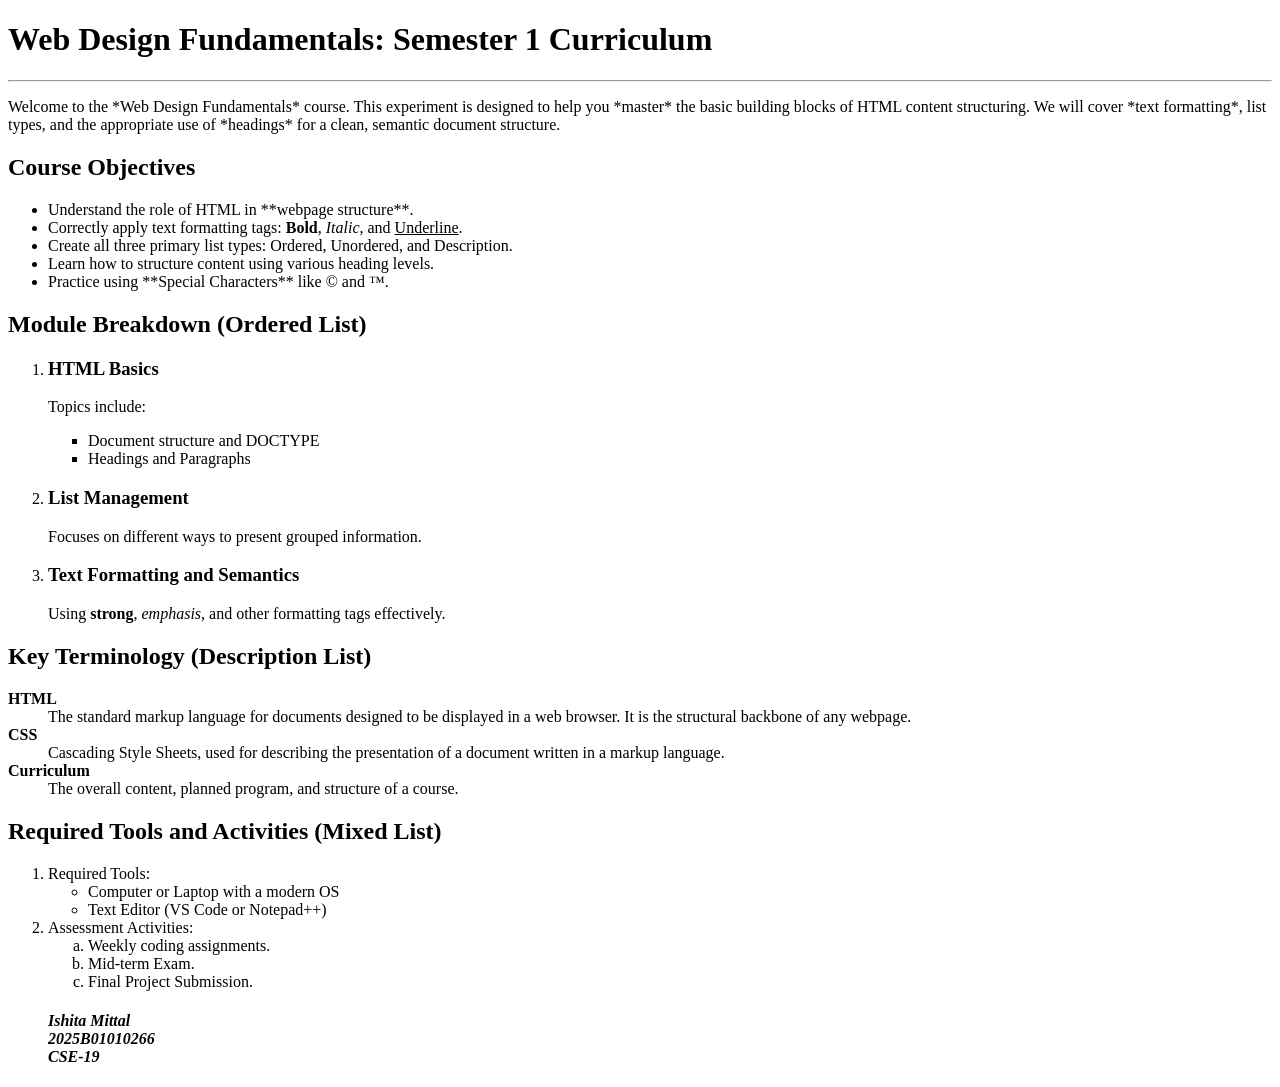
<file: Experiment-1.html>
<!DOCTYPE html>
<html lang="en">
<head>
    <meta charset="UTF-8">
    <title>Experiment 1: Course Curriculum Page</title>
</head>
<body>

    <h1>Web Design Fundamentals: Semester 1 Curriculum</h1>
    <hr>

    <p>
        Welcome to the *Web Design Fundamentals* course. This experiment is designed to help you *master* the basic building blocks of HTML content structuring. We will cover *text formatting*, list types, and the appropriate use of *headings* for a clean, semantic document structure.
    </p>

    <h2>Course Objectives</h2>
    <ul>
        <li>Understand the role of HTML in **webpage structure**.</li>
        <li>Correctly apply text formatting tags: <b>Bold</b>, <i>Italic</i>, and <u>Underline</u>.</li>
        <li>Create all three primary list types: Ordered, Unordered, and Description.</li>
        <li>Learn how to structure content using various heading levels.</li>
        <li>Practice using **Special Characters** like &copy; and &trade;.</li>
    </ul>

    <h2>Module Breakdown (Ordered List)</h2>
    <ol>
        <li>
            <h3>HTML Basics</h3>
            <p>Topics include:
                <ul type="square">
                    <li>Document structure and DOCTYPE</li>
                    <li>Headings and Paragraphs</li>
                </ul>
            </p>
        </li>
        <li>
            <h3> List Management</h3>
            <p>Focuses on different ways to present grouped information.</p>
        </li>
        <li>
            <h3>Text Formatting and Semantics</h3>
            <p>Using <b>strong</b>, <i>emphasis</i>, and other formatting tags effectively.</p>
        </li>
    </ol>

    <h2>Key Terminology (Description List)</h2>
    <dl>
        <dt><b>HTML</b></dt>
        <dd>The standard markup language for documents designed to be displayed in a web browser. It is the structural backbone of any webpage.</dd>

        <dt><b>CSS</b></dt>
        <dd>Cascading Style Sheets, used for describing the presentation of a document written in a markup language.</dd>

        <dt><b>Curriculum</b></dt>
        <dd>The overall content, planned program, and structure of a course.</dd>
    </dl>

    <h2>Required Tools and Activities (Mixed List)</h2>
    <ol> <li>
            Required Tools:
            <ul>
                <li>Computer or Laptop with a modern OS</li>
                <li>Text Editor (VS Code or Notepad++)</li>
            </ul>
        </li>
        <li>
            Assessment Activities:
            <ol type="a">
                <li>Weekly coding assignments.</li>
                <li>Mid-term Exam.</li>
                <li>Final Project Submission.</li>
            </ol>
        </li>
    </ol>

    <h4><ol>
         <i>Ishita Mittal</i>
         <br><i>2025B01010266</i><br>
          <i>CSE-19</i>
    </ol>
      </h4>
    
</body>
</html>
</file>
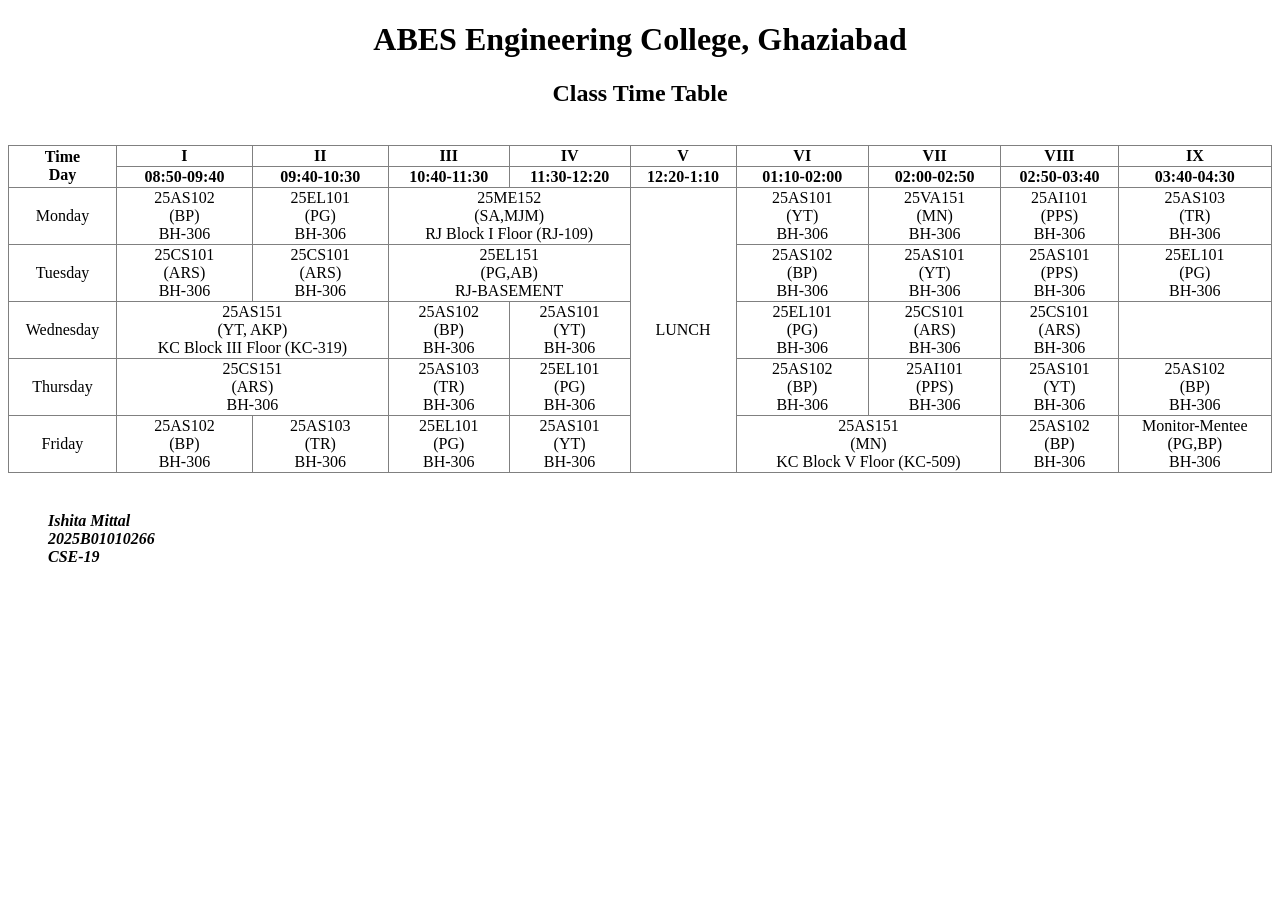
<file: Experiment-3.html>
<!DOCTYPE html>
<html lang="en">
<head>
    <meta charset="UTF-8">
    <meta name="viewport" content="width=device-width, initial-scale=1.0">
    <title>ABES Engineering College Timetable</title>
</head>
<body>

    <header style="text-align:center;">
        <h1>ABES Engineering College, Ghaziabad</h1>
        <h2>Class Time Table</h2>
    </header>

    </table>

    <br>

    <table border="1" style="width:100%; border-collapse: collapse; text-align:center;">
        
        <thead>
            <tr>
                <th rowspan="2">Time<br>Day</th>
                <th>I</th>
                <th>II</th>
                <th>III</th>
                <th>IV</th>
                <th>V</th>
                <th>VI</th>
                <th>VII</th>
                <th>VIII</th>
                <th>IX</th>
            </tr>
            <tr>
                <th>08:50-09:40</th>
                <th>09:40-10:30</th>
                <th>10:40-11:30</th>
                <th>11:30-12:20</th>
                <th>12:20-1:10</th>
                <th>01:10-02:00</th>
                <th>02:00-02:50</th>
                <th>02:50-03:40</th>
                <th>03:40-04:30</th>
            </tr>
        </thead>
        
        <tbody>
            
            <tr>
                <td>Monday</td>
                <td>25AS102<br>(BP)<br>BH-306</td>
                <td>25EL101<br>(PG)<br>BH-306</td>
                <td colspan="2">25ME152<br>(SA,MJM)<br>RJ Block I Floor (RJ-109)</td>
                <td rowspan="5">LUNCH</td>
                <td>25AS101<br>(YT)<br>BH-306</td>
                <td>25VA151<br>(MN)<br>BH-306</td>
                <td>25AI101<br>(PPS)<br>BH-306</td>
                <td>25AS103<br>(TR)<br>BH-306</td>
                
            </tr>

            <tr>
                <td>Tuesday</td>
                <td>25CS101<br>(ARS)<br>BH-306</td>
                <td>25CS101<br>(ARS)<br>BH-306</td>
                <td colspan="2">25EL151<br>(PG,AB)<br>RJ-BASEMENT</td>
                <td>25AS102<br>(BP)<br>BH-306</td>
                <td>25AS101<br>(YT)<br>BH-306</td>
                <td>25AS101<br>(PPS)<br>BH-306</td>
                <td>25EL101<br>(PG)<br>BH-306</td>
            </tr>

            <tr>
                <td>Wednesday</td>
                <td colspan="2">25AS151<br>(YT, AKP)<br>KC Block III Floor (KC-319)</td>
                <td>25AS102<br>(BP)<br>BH-306</td>
                <td>25AS101<br>(YT)<br>BH-306</td>
                <td>25EL101<br>(PG)<br>BH-306</td>
                <td>25CS101<br>(ARS)<br>BH-306</td>
                <td>25CS101<br>(ARS)<br>BH-306</td>
            </tr>

            <tr>
                <td>Thursday</td>
                 <td colspan="2">25CS151<br>(ARS)<br>BH-306</td>
                <td>25AS103<br>(TR)<br>BH-306</td>
                <td>25EL101<br>(PG)<br>BH-306</td>
                <td>25AS102<br>(BP)<br>BH-306</td>
                <td>25AI101<br>(PPS)<br>BH-306</td>
                <td>25AS101<br>(YT)<br>BH-306</td>
                <td>25AS102<br>(BP)<br>BH-306</td>
            </tr>

            <tr>
                <td>Friday</td>
                <td>25AS102<br>(BP)<br>BH-306</td>
                <td>25AS103<br>(TR)<br>BH-306</td>
                <td>25EL101<br>(PG)<br>BH-306</td>
                <td>25AS101<br>(YT)<br>BH-306</td>
                <td colspan="2">25AS151<br>(MN)<br>KC Block V Floor (KC-509)</td>
                <td>25AS102<br>(BP)<br>BH-306</td>
                <td>Monitor-Mentee<br>(PG,BP)<br>BH-306</td>
            </tr>

        </tbody>
    </table>

    <br>
    <h4><ol>
         <i>Ishita Mittal</i>
         <br><i>2025B01010266</i><br>
          <i>CSE-19</i>
    </ol>
      </h4>

</body>
</html>
</file>
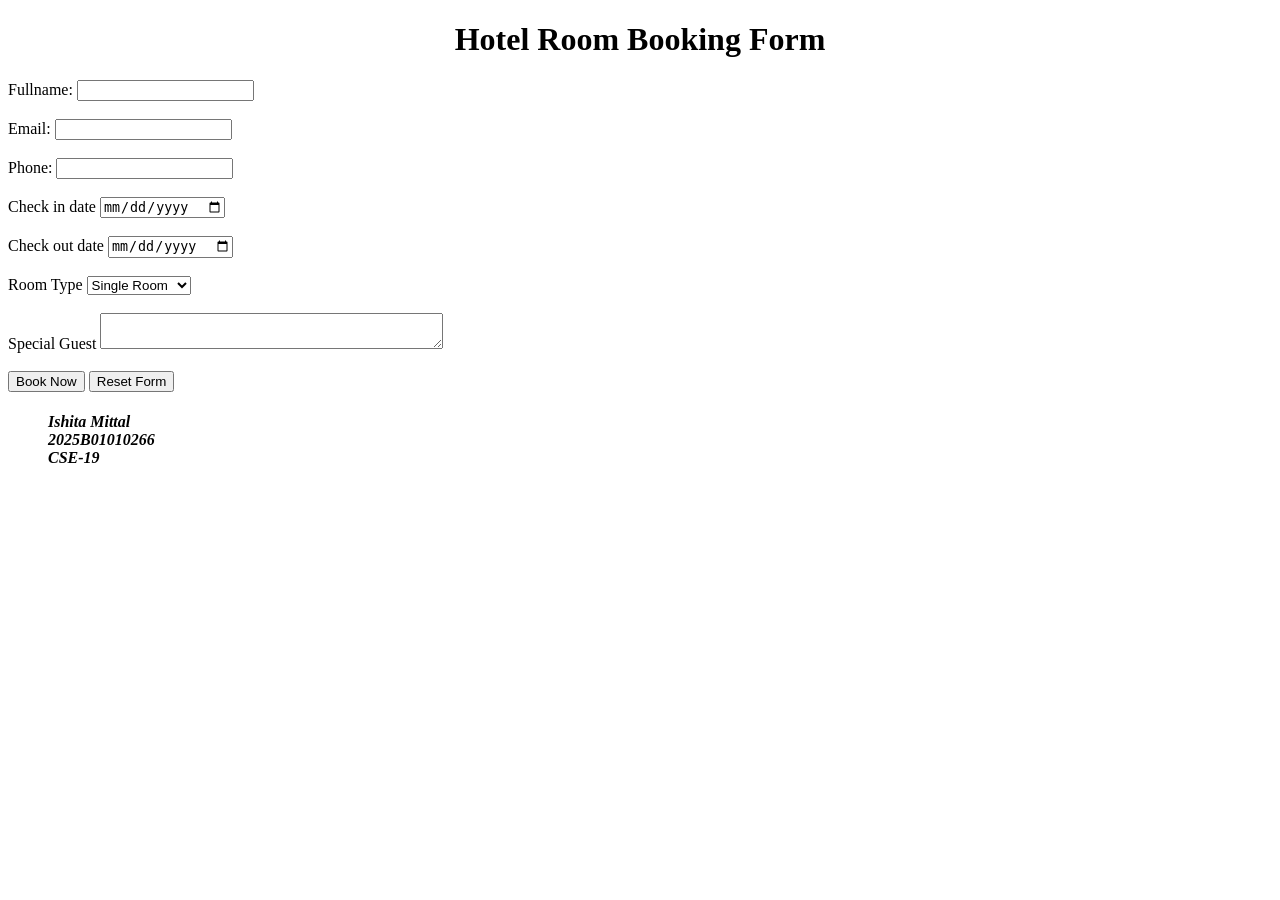
<file: Experiment-4.html>
<!DOCTYPE html>
<html lang="en">
<head>
    <meta charset="UTF-8">
    <meta name="viewport" content="width=device-width, initial-scale=1.0">
    <title>Document</title>
</head>
<body>
    <h1 align="center">Hotel Room Booking Form</h1>
    <form action="#" method="Post"aling="center">
    <lable for="fullname">Fullname:</lable>
    <input type="text" id="fullname" name="fullname" required>
    <br><br>
    
    <!--Email-->
    <lable for="email">Email:</lable>
    <input type="email" id="email" name="Email" required>
    <br><br>
    <!--Phone-->
    <lable for="Phone"> Phone:</lable>
    <input type="tel" id="phone" name="Phone" required>
    <br><br>
    <!--Check in -->
    <lable for="check in">Check in date</lable>
    <input type="date" id="check in " name="check in" required>
    <br><br>
    <!--Check out-->
    <lable for="check out"> Check out date</lable>
    <input type="date" id="check out" name="check out" required>
    <br><br>
    <!--Room-->
    <lable for="room">Room Type</lable>
    <select id="room" name="Room">
    <option value="single">Single Room</option>
    <option value="Double">Double Room</option>
    <option value="deluxe">Deluxe Room</option>
    <option value="Suit">Suit Room</option>
    </select>
    <br><br>
    <!--Guest-->
    <lable for="request">Special Guest</lable>
    <textarea id="request" name="request" row="4" cols="40"></textarea>
    <br><br>
    <input type="submit" value="Book Now">
    <input type="submit" value="Reset Form">
</form>
 <h4><ol>
         <i>Ishita Mittal</i>
         <br><i>2025B01010266</i><br>
          <i>CSE-19</i>
    </ol>
      </h4>

    

</body>
</html>
</file>
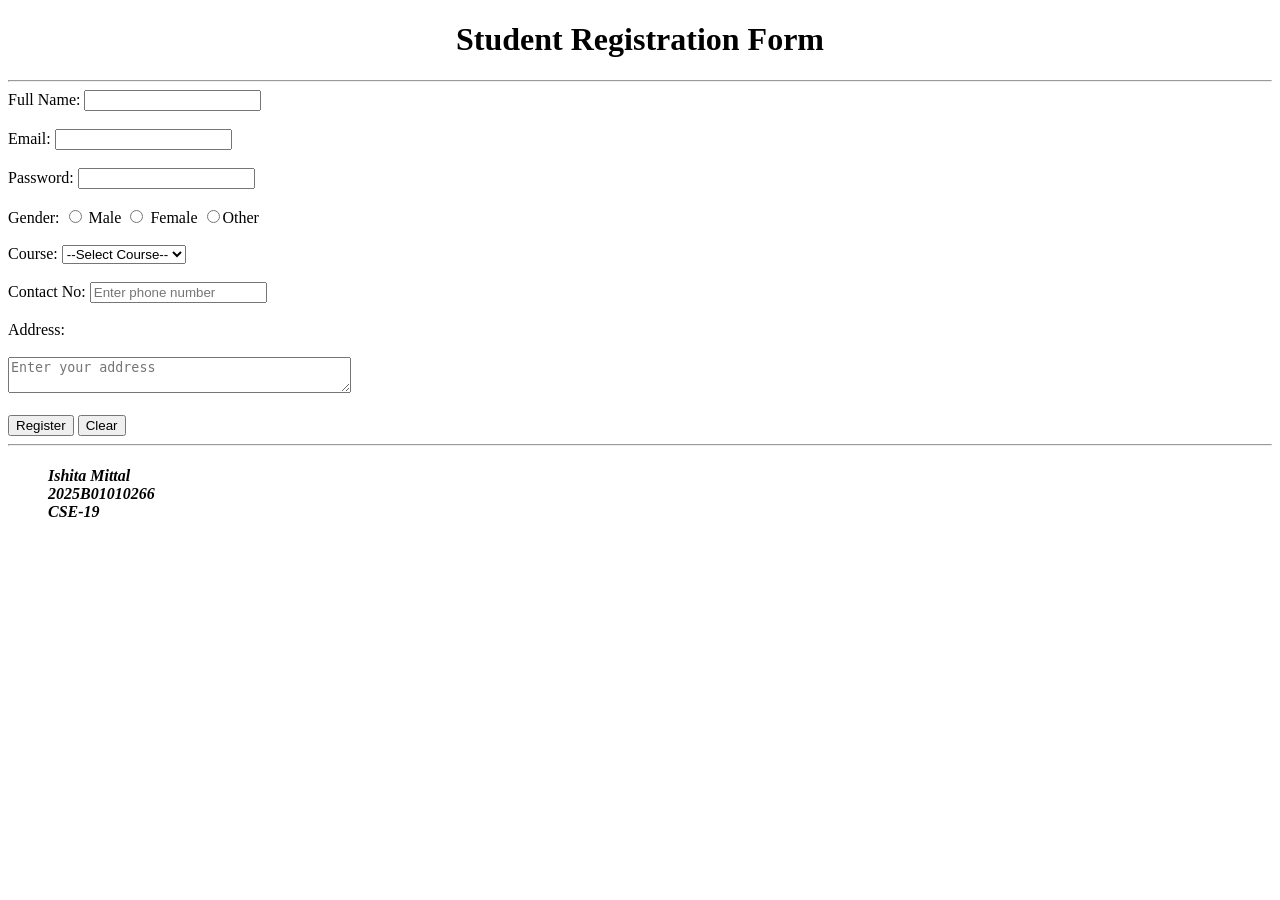
<file: Experiment-5.html>
<!DOCTYPE html>
<html lang="en">
<head>
    <meta charset="UTF-8">
    <meta name="viewport" content="width=device-width, initial-scale=1.0">
    <title>Document</title>
</head>
<body>
    <h1 align="Center">Student Registration Form</h1>
    <section>
        <hr>
        <!-- Registration Form --> <form method="post" action="submit.html">
    </section>
    <!--Name-->
    <lable for="fullname">Full Name:</lable>
    <input type="text" id="fullname" name="fullname" required>
    <br></br>
    <!--Emmail-->
    <lable for="email">Email:</lable>
    <input type="email" id="email" name="email" required>
    <br></br>
    <!--Password-->
    <lable for="password">Password:</lable>
    <input type="password" id="password" name="password" required>
    <br></br>
    <!--Gender-->
    <lable>Gender:</lable>
    <input type="radio" name="gender" value="male" required> Male
    <input type="radio" name="gender" value="female"> Female
    <input type="radio" name="gender" value="other">Other
    <br></br>
    <!--Course selection-->
    <lable>Course:</lable>
    <select name="course" required>
        <option value="">--Select Course--</option>
        <option value="btech">B.Tech</option>
        <option value="bca">BCA</option>
        <option value="mba">MBA</option>
        <option value="mca">MCA</option>
    </select>
    <br></br>
    <!--Contact no.-->
    <lable for="Contact no.">Contact No:</lable>
    <input type="tel" name="contact" placeholder="Enter phone number" required>
    <br></br>
    <!--Address-->
    <lable>Address:</lable>
    <br></br>
    <textarea name="address" row="4" cols="40" placeholder="Enter your address" required></textarea>
    <br></br>
    <!--Submit and reset-->
    <input type="Submit" value="Register">
    <input type="reset"  value="Clear">
</form>
<section>
    <hr>
</section>
<h4><ol>
         <i>Ishita Mittal</i>
         <br><i>2025B01010266</i><br>
          <i>CSE-19</i>
    </ol>
      </h4>

 
</body>
</html>
</file>
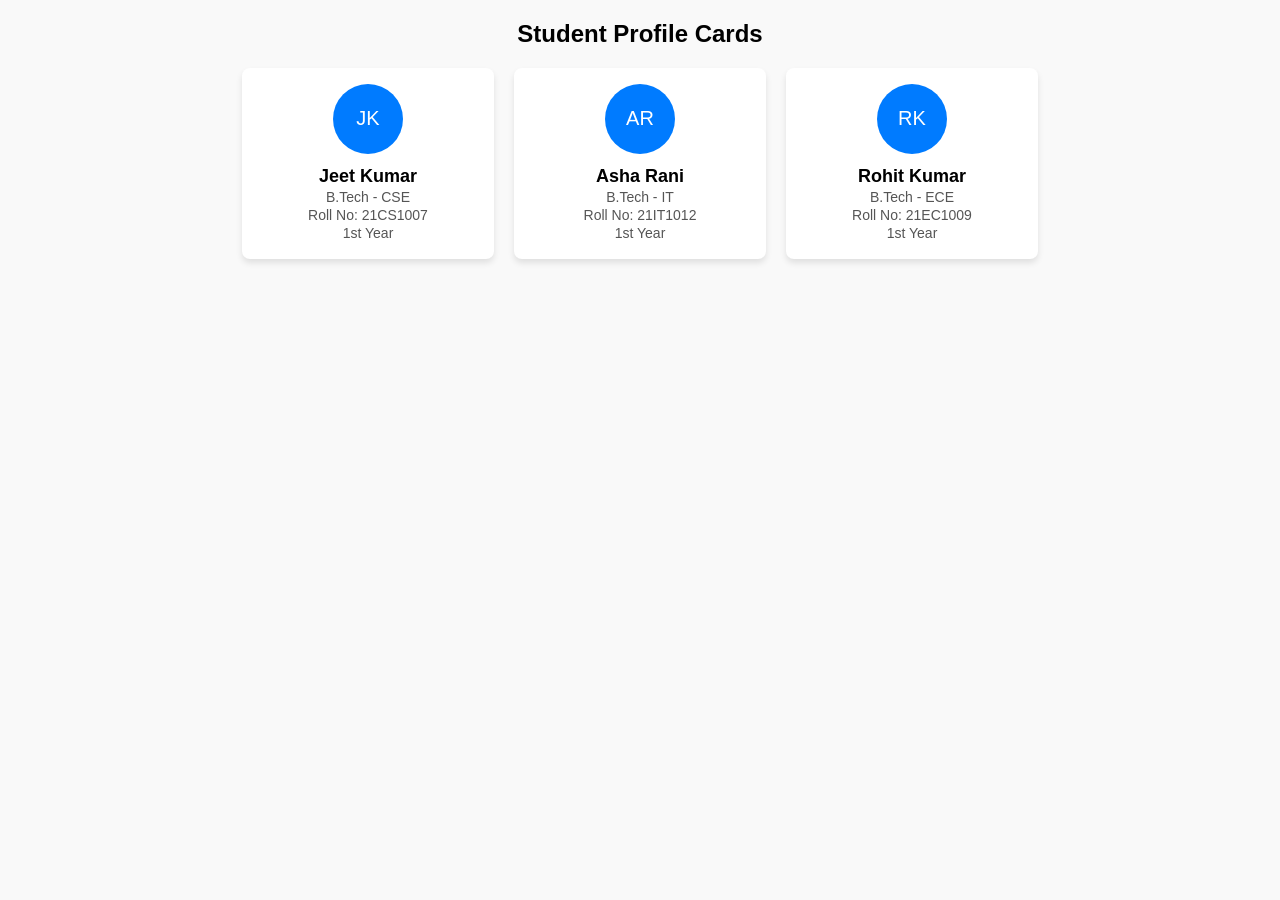
<file: Experiment-8.html>
<!DOCTYPE html>
<html lang="en">
<head>
<meta charset="UTF-8">
<meta name="viewport" content="width=device-width, initial-scale=1.0">
<title>Experiment - Flexbox Student Profile Card</title>
<style>
body{
font-family: Arial, sans-serif;
margin: 20px;
background: #f9f9f9;
}
h2{text-align: center;}
.container{
display: flex; /* Flexbox container */
flex-direction: row; /* Arrange in a row */
justify-content: center; /* Center horizontally */
align-items: center; /* Align vertically */
gap: 20px; /* Space between cards */
flex-wrap: wrap; /* Wrap to next line if needed */
}
.card{
background: #fff;
border-radius: 8px;
box-shadow: 0 4px 6px rgba(0,0,0,0.1);
width: 220px;
text-align: center;
padding: 16px;
}
.avatar{
width: 70px; height: 70px;
background: #007bff; color: #fff;
border-radius: 50%;
display: flex; justify-content: center; align-items: center;
font-size: 20px; margin: 0 auto 12px;
}
.name{ font-weight: bold; font-size: 18px; }
.detail{ font-size: 14px; color: #555; margin: 2px 0; }
</style>
</head>
<body>
<h2>Student Profile Cards</h2>
<div class="container">
<div class="card">
<div class="avatar">JK</div>
<div class="name">Jeet Kumar</div>
<div class="detail">B.Tech - CSE</div>
<div class="detail">Roll No: 21CS1007</div>
<div class="detail">1st Year</div>
</div>
<div class="card">
<div class="avatar">AR</div>
<div class="name">Asha Rani</div>
<div class="detail">B.Tech - IT</div>
<div class="detail">Roll No: 21IT1012</div>
<div class="detail">1st Year</div>
</div>
<div class="card">
<div class="avatar">RK</div>
<div class="name">Rohit Kumar</div>
<div class="detail">B.Tech - ECE</div>
<div class="detail">Roll No: 21EC1009</div>
<div class="detail">1st Year</div>
</div>
</div>
</body>
</html>
</file>
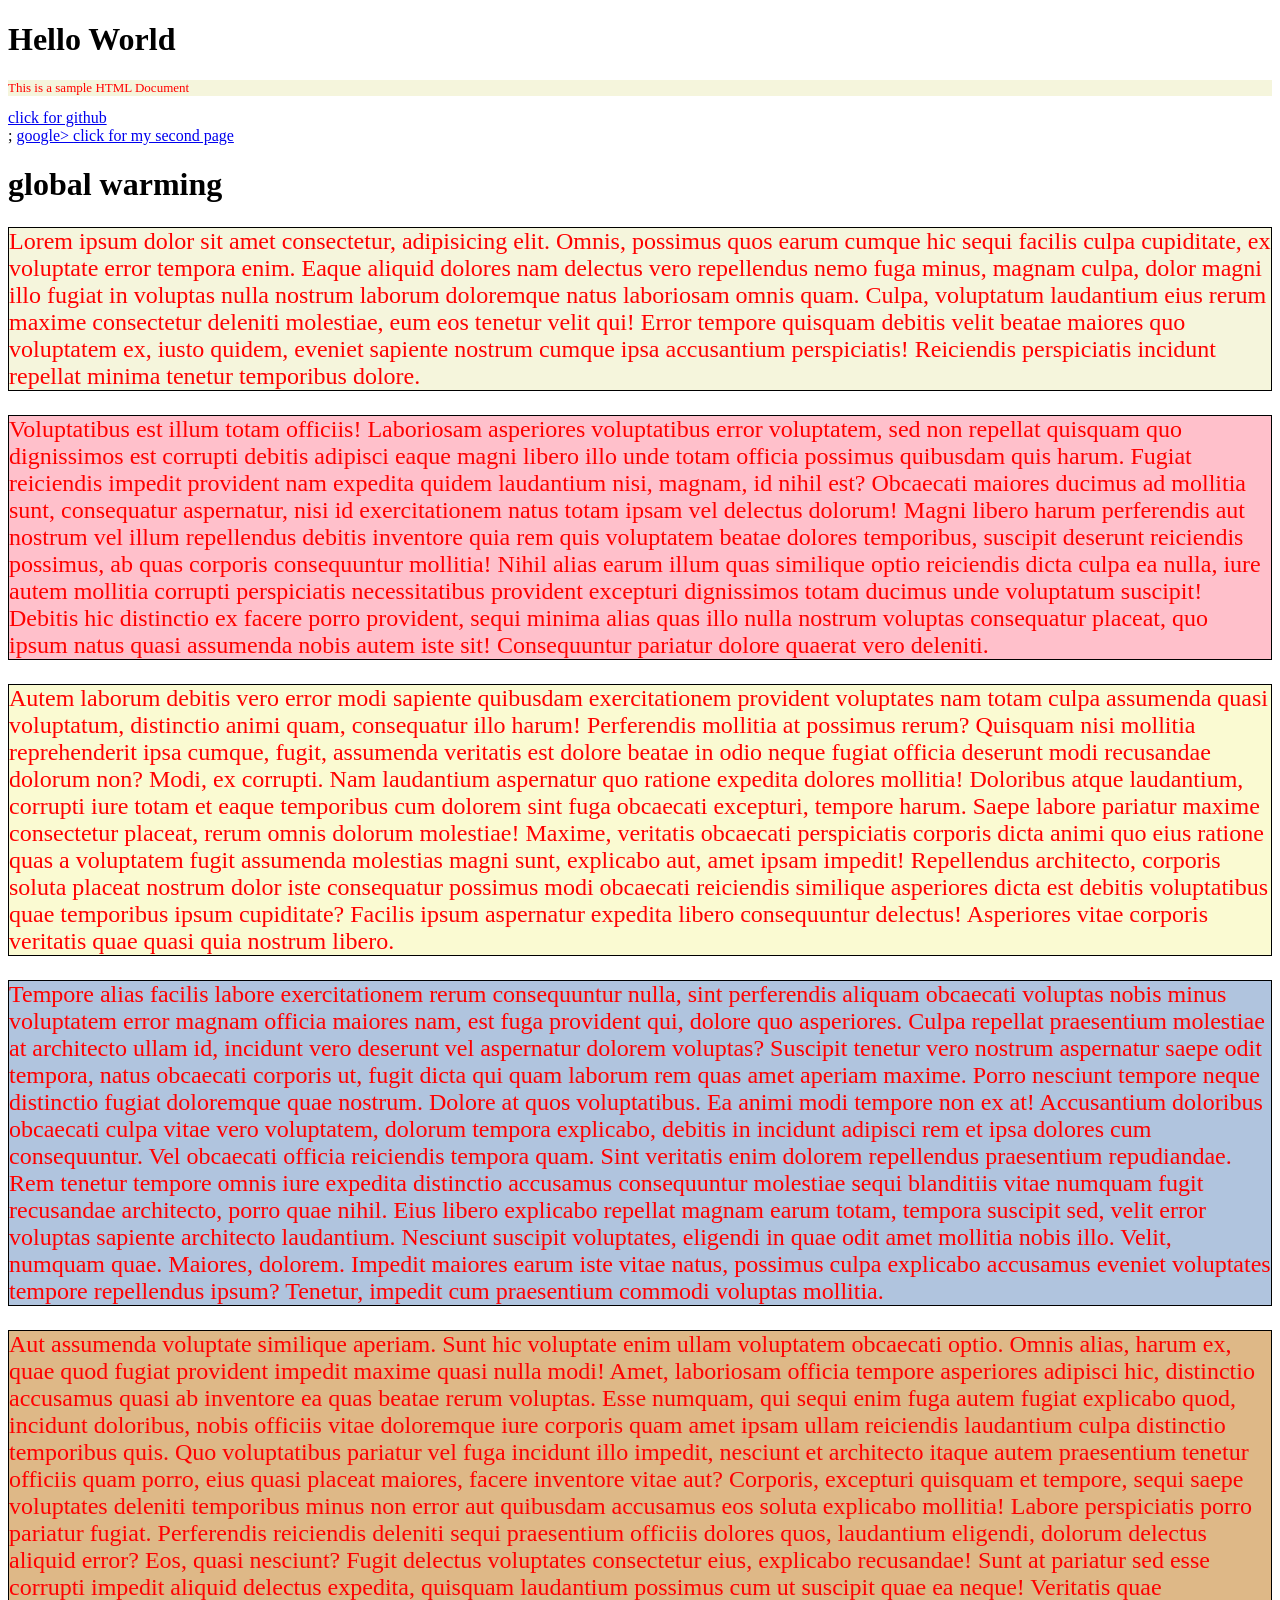
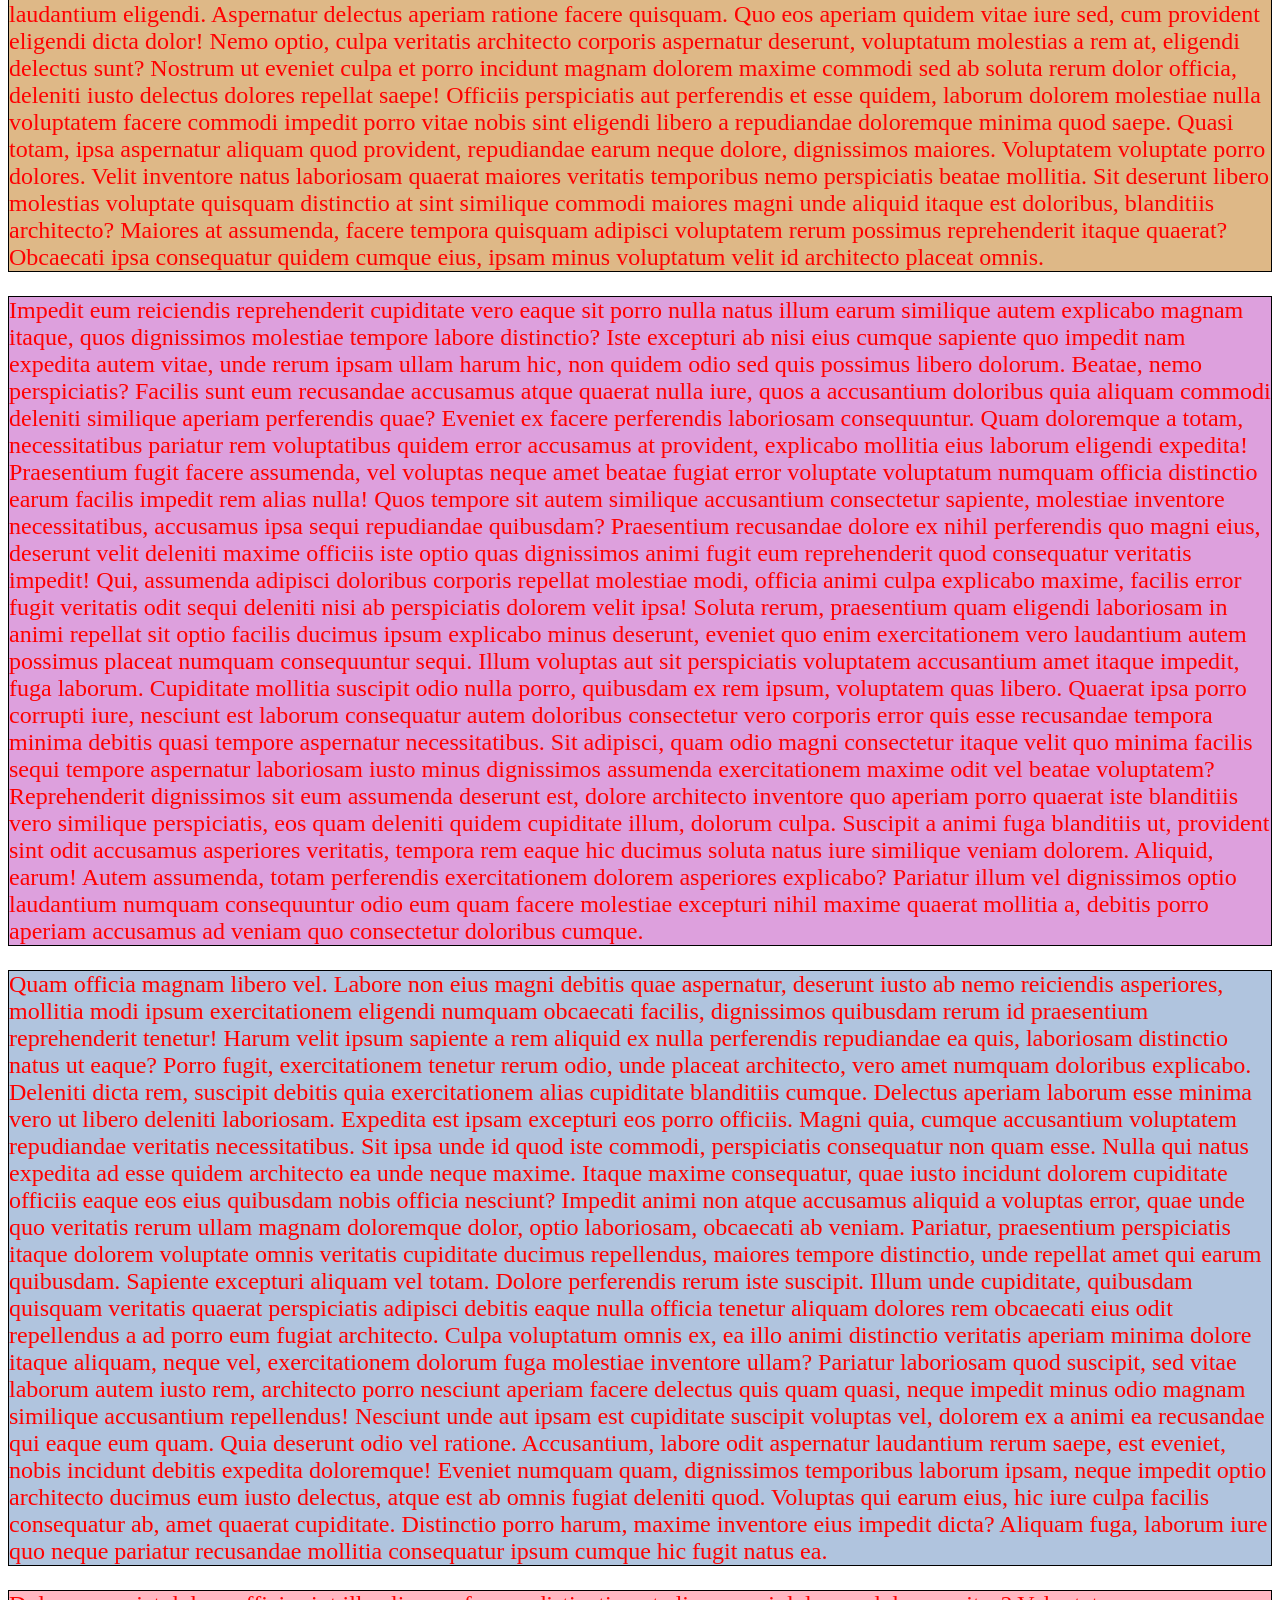
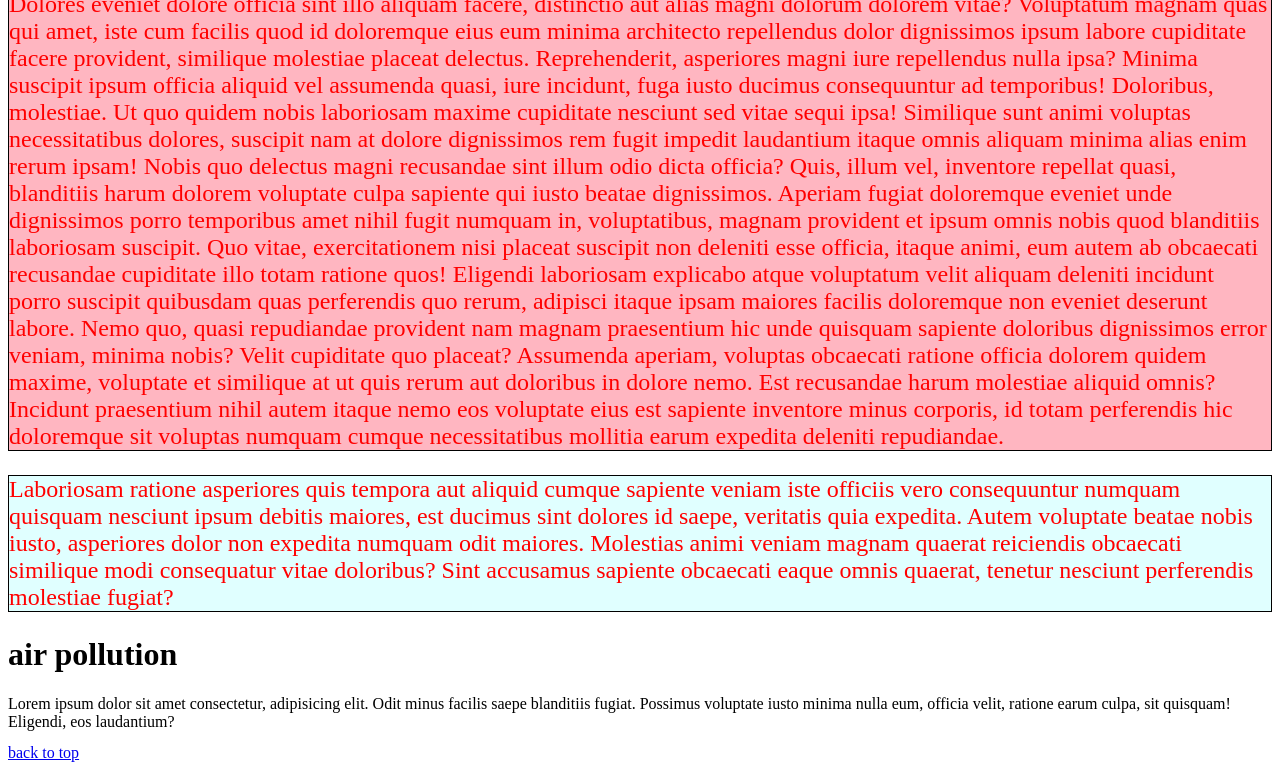
<file: html+css.html>
<!DOCTYPE html>
<html lang="en">

<head>
    <meta charset="UTF-8">
    <meta name="viewport" content="width=device-width, initial-scale=1.0">
    <title>Document</title>
    <style>
        p {
            border: 1px black;
            color: rgb(148, 0, 0);
            background-color: beige;
            font-size: small;
            font-family: 'Times New Roman', Times, serif;
        }
    </style>
    <link rel="stylesheet" href="style.css">
</head>

<body>
    <!-- block elements -->
    <h1>Hello World</h1>
    <p style="color:red;">This is a sample HTML Document</p>
    <!-- incline link -->
    <!-- <external link -->
    <a href="https://github.com/">click for github</a><br>;
    <a href="https://www.google.com/?zx=1758900179750&no_sw_cr=1">google>
        <!-- internal link -->
        <a href="index1.html">click for my second page </a>
        <!-- <incline link -->
        <h1>global warming</h1>
        <p id="box1">
            Lorem ipsum dolor sit amet consectetur, adipisicing elit. Omnis, possimus quos earum cumque hic sequi
            facilis culpa cupiditate, ex voluptate error tempora enim. Eaque aliquid dolores nam delectus vero
            repellendus nemo fuga minus, magnam culpa, dolor magni illo fugiat in voluptas nulla nostrum laborum
            doloremque natus laboriosam omnis quam. Culpa, voluptatum laudantium eius rerum maxime consectetur deleniti
            molestiae, eum eos tenetur velit qui! Error tempore quisquam debitis velit beatae maiores quo voluptatem ex,
            iusto quidem, eveniet sapiente nostrum cumque ipsa accusantium perspiciatis! Reiciendis perspiciatis
            incidunt repellat minima tenetur temporibus dolore.
            <p id="box2">Voluptatibus est illum totam officiis! Laboriosam
                asperiores voluptatibus error voluptatem, sed non repellat quisquam quo dignissimos est corrupti debitis
                adipisci eaque magni libero illo unde totam officia possimus quibusdam quis harum. Fugiat reiciendis
                impedit
                provident nam expedita quidem laudantium nisi, magnam, id nihil est? Obcaecati maiores ducimus ad
                mollitia
                sunt, consequatur aspernatur, nisi id exercitationem natus totam ipsam vel delectus dolorum! Magni
                libero
                harum perferendis aut nostrum vel illum repellendus debitis inventore quia rem quis voluptatem beatae
                dolores temporibus, suscipit deserunt reiciendis possimus, ab quas corporis consequuntur mollitia! Nihil
                alias earum illum quas similique optio reiciendis dicta culpa ea nulla, iure autem mollitia corrupti
                perspiciatis necessitatibus provident excepturi dignissimos totam ducimus unde voluptatum suscipit!
                Debitis
                hic distinctio ex facere porro provident, sequi minima alias quas illo nulla nostrum voluptas
                consequatur
                placeat, quo ipsum natus quasi assumenda nobis autem iste sit! Consequuntur pariatur dolore quaerat vero
                deleniti. </p>
            <p id="box3">Autem laborum debitis vero error modi sapiente quibusdam exercitationem provident voluptates nam
                totam culpa assumenda quasi voluptatum, distinctio animi quam, consequatur illo harum! Perferendis
                mollitia
                at possimus rerum? Quisquam nisi mollitia reprehenderit ipsa cumque, fugit, assumenda veritatis est
                dolore
                beatae in odio neque fugiat officia deserunt modi recusandae dolorum non? Modi, ex corrupti. Nam
                laudantium
                aspernatur quo ratione expedita dolores mollitia! Doloribus atque laudantium, corrupti iure totam et
                eaque
                temporibus cum dolorem sint fuga obcaecati excepturi, tempore harum. Saepe labore pariatur maxime
                consectetur placeat, rerum omnis dolorum molestiae! Maxime, veritatis obcaecati perspiciatis corporis
                dicta
                animi quo eius ratione quas a voluptatem fugit assumenda molestias magni sunt, explicabo aut, amet ipsam
                impedit! Repellendus architecto, corporis soluta placeat nostrum dolor iste consequatur possimus modi
                obcaecati reiciendis similique asperiores dicta est debitis voluptatibus quae temporibus ipsum
                cupiditate?
                Facilis ipsum aspernatur expedita libero consequuntur delectus! Asperiores vitae corporis veritatis quae
                quasi quia nostrum libero. </p>
            <p id="box4">Tempore alias facilis labore exercitationem rerum consequuntur nulla, sint
                perferendis aliquam obcaecati voluptas nobis minus voluptatem error magnam officia maiores nam, est fuga
                provident qui, dolore quo asperiores. Culpa repellat praesentium molestiae at architecto ullam id,
                incidunt
                vero deserunt vel aspernatur dolorem voluptas? Suscipit tenetur vero nostrum aspernatur saepe odit
                tempora,
                natus obcaecati corporis ut, fugit dicta qui quam laborum rem quas amet aperiam maxime. Porro nesciunt
                tempore neque distinctio fugiat doloremque quae nostrum. Dolore at quos voluptatibus. Ea animi modi
                tempore
                non ex at! Accusantium doloribus obcaecati culpa vitae vero voluptatem, dolorum tempora explicabo,
                debitis
                in incidunt adipisci rem et ipsa dolores cum consequuntur. Vel obcaecati officia reiciendis tempora
                quam.
                Sint veritatis enim dolorem repellendus praesentium repudiandae. Rem tenetur tempore omnis iure expedita
                distinctio accusamus consequuntur molestiae sequi blanditiis vitae numquam fugit recusandae architecto,
                porro quae nihil. Eius libero explicabo repellat magnam earum totam, tempora suscipit sed, velit error
                voluptas sapiente architecto laudantium. Nesciunt suscipit voluptates, eligendi in quae odit amet
                mollitia
                nobis illo. Velit, numquam quae. Maiores, dolorem. Impedit maiores earum iste vitae natus, possimus
                culpa
                explicabo accusamus eveniet voluptates tempore repellendus ipsum? Tenetur, impedit cum praesentium
                commodi
                voluptas mollitia. </p>
            <p id="box5">
                Aut assumenda voluptate similique aperiam. Sunt hic voluptate enim ullam voluptatem
                obcaecati optio. Omnis alias, harum ex, quae quod fugiat provident impedit maxime quasi nulla modi!
                Amet,
                laboriosam officia tempore asperiores adipisci hic, distinctio accusamus quasi ab inventore ea quas
                beatae
                rerum voluptas. Esse numquam, qui sequi enim fuga autem fugiat explicabo quod, incidunt doloribus, nobis
                officiis vitae doloremque iure corporis quam amet ipsam ullam reiciendis laudantium culpa distinctio
                temporibus quis. Quo voluptatibus pariatur vel fuga incidunt illo impedit, nesciunt et architecto itaque
                autem praesentium tenetur officiis quam porro, eius quasi placeat maiores, facere inventore vitae aut?
                Corporis, excepturi quisquam et tempore, sequi saepe voluptates deleniti temporibus minus non error aut
                quibusdam accusamus eos soluta explicabo mollitia! Labore perspiciatis porro pariatur fugiat.
                Perferendis
                reiciendis deleniti sequi praesentium officiis dolores quos, laudantium eligendi, dolorum delectus
                aliquid
                error? Eos, quasi nesciunt? Fugit delectus voluptates consectetur eius, explicabo recusandae! Sunt at
                pariatur sed esse corrupti impedit aliquid delectus expedita, quisquam laudantium possimus cum ut
                suscipit
                quae ea neque! Veritatis quae laudantium eligendi. Aspernatur delectus aperiam ratione facere quisquam.
                Quo
                eos aperiam quidem vitae iure sed, cum provident eligendi dicta dolor! Nemo optio, culpa veritatis
                architecto corporis aspernatur deserunt, voluptatum molestias a rem at, eligendi delectus sunt? Nostrum
                ut
                eveniet culpa et porro incidunt magnam dolorem maxime commodi sed ab soluta rerum dolor officia,
                deleniti
                iusto delectus dolores repellat saepe! Officiis perspiciatis aut perferendis et esse quidem, laborum
                dolorem
                molestiae nulla voluptatem facere commodi impedit porro vitae nobis sint eligendi libero a repudiandae
                doloremque minima quod saepe. Quasi totam, ipsa aspernatur aliquam quod provident, repudiandae earum
                neque
                dolore, dignissimos maiores. Voluptatem voluptate porro dolores. Velit inventore natus laboriosam
                quaerat
                maiores veritatis temporibus nemo perspiciatis beatae mollitia. Sit deserunt libero molestias voluptate
                quisquam distinctio at sint similique commodi maiores magni unde aliquid itaque est doloribus,
                blanditiis
                architecto? Maiores at assumenda, facere tempora quisquam adipisci voluptatem rerum possimus
                reprehenderit
                itaque quaerat? Obcaecati ipsa consequatur quidem cumque eius, ipsam minus voluptatum velit id
                architecto
                placeat omnis. </p>
            <p id="box6">Impedit eum reiciendis reprehenderit cupiditate vero eaque sit porro nulla natus illum earum
                similique autem explicabo magnam itaque, quos dignissimos molestiae tempore labore distinctio? Iste
                excepturi ab nisi eius cumque sapiente quo impedit nam expedita autem vitae, unde rerum ipsam ullam
                harum
                hic, non quidem odio sed quis possimus libero dolorum. Beatae, nemo perspiciatis? Facilis sunt eum
                recusandae accusamus atque quaerat nulla iure, quos a accusantium doloribus quia aliquam commodi
                deleniti
                similique aperiam perferendis quae? Eveniet ex facere perferendis laboriosam consequuntur. Quam
                doloremque a
                totam, necessitatibus pariatur rem voluptatibus quidem error accusamus at provident, explicabo mollitia
                eius
                laborum eligendi expedita! Praesentium fugit facere assumenda, vel voluptas neque amet beatae fugiat
                error
                voluptate voluptatum numquam officia distinctio earum facilis impedit rem alias nulla! Quos tempore sit
                autem similique accusantium consectetur sapiente, molestiae inventore necessitatibus, accusamus ipsa
                sequi
                repudiandae quibusdam? Praesentium recusandae dolore ex nihil perferendis quo magni eius, deserunt velit
                deleniti maxime officiis iste optio quas dignissimos animi fugit eum reprehenderit quod consequatur
                veritatis impedit! Qui, assumenda adipisci doloribus corporis repellat molestiae modi, officia animi
                culpa
                explicabo maxime, facilis error fugit veritatis odit sequi deleniti nisi ab perspiciatis dolorem velit
                ipsa!
                Soluta rerum, praesentium quam eligendi laboriosam in animi repellat sit optio facilis ducimus ipsum
                explicabo minus deserunt, eveniet quo enim exercitationem vero laudantium autem possimus placeat numquam
                consequuntur sequi. Illum voluptas aut sit perspiciatis voluptatem accusantium amet itaque impedit, fuga
                laborum. Cupiditate mollitia suscipit odio nulla porro, quibusdam ex rem ipsum, voluptatem quas libero.
                Quaerat ipsa porro corrupti iure, nesciunt est laborum consequatur autem doloribus consectetur vero
                corporis
                error quis esse recusandae tempora minima debitis quasi tempore aspernatur necessitatibus. Sit adipisci,
                quam odio magni consectetur itaque velit quo minima facilis sequi tempore aspernatur laboriosam iusto
                minus
                dignissimos assumenda exercitationem maxime odit vel beatae voluptatem? Reprehenderit dignissimos sit
                eum
                assumenda deserunt est, dolore architecto inventore quo aperiam porro quaerat iste blanditiis vero
                similique
                perspiciatis, eos quam deleniti quidem cupiditate illum, dolorum culpa. Suscipit a animi fuga blanditiis
                ut,
                provident sint odit accusamus asperiores veritatis, tempora rem eaque hic ducimus soluta natus iure
                similique veniam dolorem. Aliquid, earum! Autem assumenda, totam perferendis exercitationem dolorem
                asperiores explicabo? Pariatur illum vel dignissimos optio laudantium numquam consequuntur odio eum quam
                facere molestiae excepturi nihil maxime quaerat mollitia a, debitis porro aperiam accusamus ad veniam
                quo
                consectetur doloribus cumque.</p>
            <p id="box7"> Quam officia magnam libero vel. Labore non eius magni debitis quae aspernatur,
                deserunt iusto ab nemo reiciendis asperiores, mollitia modi ipsum exercitationem eligendi numquam
                obcaecati
                facilis, dignissimos quibusdam rerum id praesentium reprehenderit tenetur! Harum velit ipsum sapiente a
                rem
                aliquid ex nulla perferendis repudiandae ea quis, laboriosam distinctio natus ut eaque? Porro fugit,
                exercitationem tenetur rerum odio, unde placeat architecto, vero amet numquam doloribus explicabo.
                Deleniti
                dicta rem, suscipit debitis quia exercitationem alias cupiditate blanditiis cumque. Delectus aperiam
                laborum
                esse minima vero ut libero deleniti laboriosam. Expedita est ipsam excepturi eos porro officiis. Magni
                quia,
                cumque accusantium voluptatem repudiandae veritatis necessitatibus. Sit ipsa unde id quod iste commodi,
                perspiciatis consequatur non quam esse. Nulla qui natus expedita ad esse quidem architecto ea unde neque
                maxime. Itaque maxime consequatur, quae iusto incidunt dolorem cupiditate officiis eaque eos eius
                quibusdam
                nobis officia nesciunt? Impedit animi non atque accusamus aliquid a voluptas error, quae unde quo
                veritatis
                rerum ullam magnam doloremque dolor, optio laboriosam, obcaecati ab veniam. Pariatur, praesentium
                perspiciatis itaque dolorem voluptate omnis veritatis cupiditate ducimus repellendus, maiores tempore
                distinctio, unde repellat amet qui earum quibusdam. Sapiente excepturi aliquam vel totam. Dolore
                perferendis
                rerum iste suscipit. Illum unde cupiditate, quibusdam quisquam veritatis quaerat perspiciatis adipisci
                debitis eaque nulla officia tenetur aliquam dolores rem obcaecati eius odit repellendus a ad porro eum
                fugiat architecto. Culpa voluptatum omnis ex, ea illo animi distinctio veritatis aperiam minima dolore
                itaque aliquam, neque vel, exercitationem dolorum fuga molestiae inventore ullam? Pariatur laboriosam
                quod
                suscipit, sed vitae laborum autem iusto rem, architecto porro nesciunt aperiam facere delectus quis quam
                quasi, neque impedit minus odio magnam similique accusantium repellendus! Nesciunt unde aut ipsam est
                cupiditate suscipit voluptas vel, dolorem ex a animi ea recusandae qui eaque eum quam. Quia deserunt
                odio
                vel ratione. Accusantium, labore odit aspernatur laudantium rerum saepe, est eveniet, nobis incidunt
                debitis
                expedita doloremque! Eveniet numquam quam, dignissimos temporibus laborum ipsam, neque impedit optio
                architecto ducimus eum iusto delectus, atque est ab omnis fugiat deleniti quod. Voluptas qui earum eius,
                hic
                iure culpa facilis consequatur ab, amet quaerat cupiditate. Distinctio porro harum, maxime inventore
                eius
                impedit dicta? Aliquam fuga, laborum iure quo neque pariatur recusandae mollitia consequatur ipsum
                cumque
                hic fugit natus ea.</p>
            <p id="box8"> Dolores eveniet dolore officia sint illo aliquam facere, distinctio aut alias magni
                dolorum dolorem vitae? Voluptatum magnam quas qui amet, iste cum facilis quod id doloremque eius eum
                minima
                architecto repellendus dolor dignissimos ipsum labore cupiditate facere provident, similique molestiae
                placeat delectus. Reprehenderit, asperiores magni iure repellendus nulla ipsa? Minima suscipit ipsum
                officia
                aliquid vel assumenda quasi, iure incidunt, fuga iusto ducimus consequuntur ad temporibus! Doloribus,
                molestiae. Ut quo quidem nobis laboriosam maxime cupiditate nesciunt sed vitae sequi ipsa! Similique
                sunt
                animi voluptas necessitatibus dolores, suscipit nam at dolore dignissimos rem fugit impedit laudantium
                itaque omnis aliquam minima alias enim rerum ipsam! Nobis quo delectus magni recusandae sint illum odio
                dicta officia? Quis, illum vel, inventore repellat quasi, blanditiis harum dolorem voluptate culpa
                sapiente
                qui iusto beatae dignissimos. Aperiam fugiat doloremque eveniet unde dignissimos porro temporibus amet
                nihil
                fugit numquam in, voluptatibus, magnam provident et ipsum omnis nobis quod blanditiis laboriosam
                suscipit.
                Quo vitae, exercitationem nisi placeat suscipit non deleniti esse officia, itaque animi, eum autem ab
                obcaecati recusandae cupiditate illo totam ratione quos! Eligendi laboriosam explicabo atque voluptatum
                velit aliquam deleniti incidunt porro suscipit quibusdam quas perferendis quo rerum, adipisci itaque
                ipsam
                maiores facilis doloremque non eveniet deserunt labore. Nemo quo, quasi repudiandae provident nam magnam
                praesentium hic unde quisquam sapiente doloribus dignissimos error veniam, minima nobis? Velit
                cupiditate
                quo placeat? Assumenda aperiam, voluptas obcaecati ratione officia dolorem quidem maxime, voluptate et
                similique at ut quis rerum aut doloribus in dolore nemo. Est recusandae harum molestiae aliquid omnis?
                Incidunt praesentium nihil autem itaque nemo eos voluptate eius est sapiente inventore minus corporis,
                id
                totam perferendis hic doloremque sit voluptas numquam cumque necessitatibus mollitia earum expedita
                deleniti
                repudiandae. </p>
            <p id="box9">Laboriosam ratione asperiores quis tempora aut aliquid cumque sapiente veniam iste officiis
                vero consequuntur numquam quisquam nesciunt ipsum debitis maiores, est ducimus sint dolores id saepe,
                veritatis quia expedita. Autem voluptate beatae nobis iusto, asperiores dolor non expedita numquam odit
                maiores. Molestias animi veniam magnam quaerat reiciendis obcaecati similique modi consequatur vitae
                doloribus? Sint accusamus sapiente obcaecati eaque omnis quaerat, tenetur nesciunt perferendis molestiae
                fugiat?
            </p>

        </p>
        <p id="bottom">
            <h1>air pollution</h1>
            Lorem ipsum dolor sit amet consectetur, adipisicing elit. Odit minus facilis saepe blanditiis fugiat.
            Possimus voluptate iusto minima nulla eum, officia velit, ratione earum culpa, sit quisquam! Eligendi, eos
            laudantium?
        </p>
        <a href="#top">back to top</a>
</body>

</html>
</file>
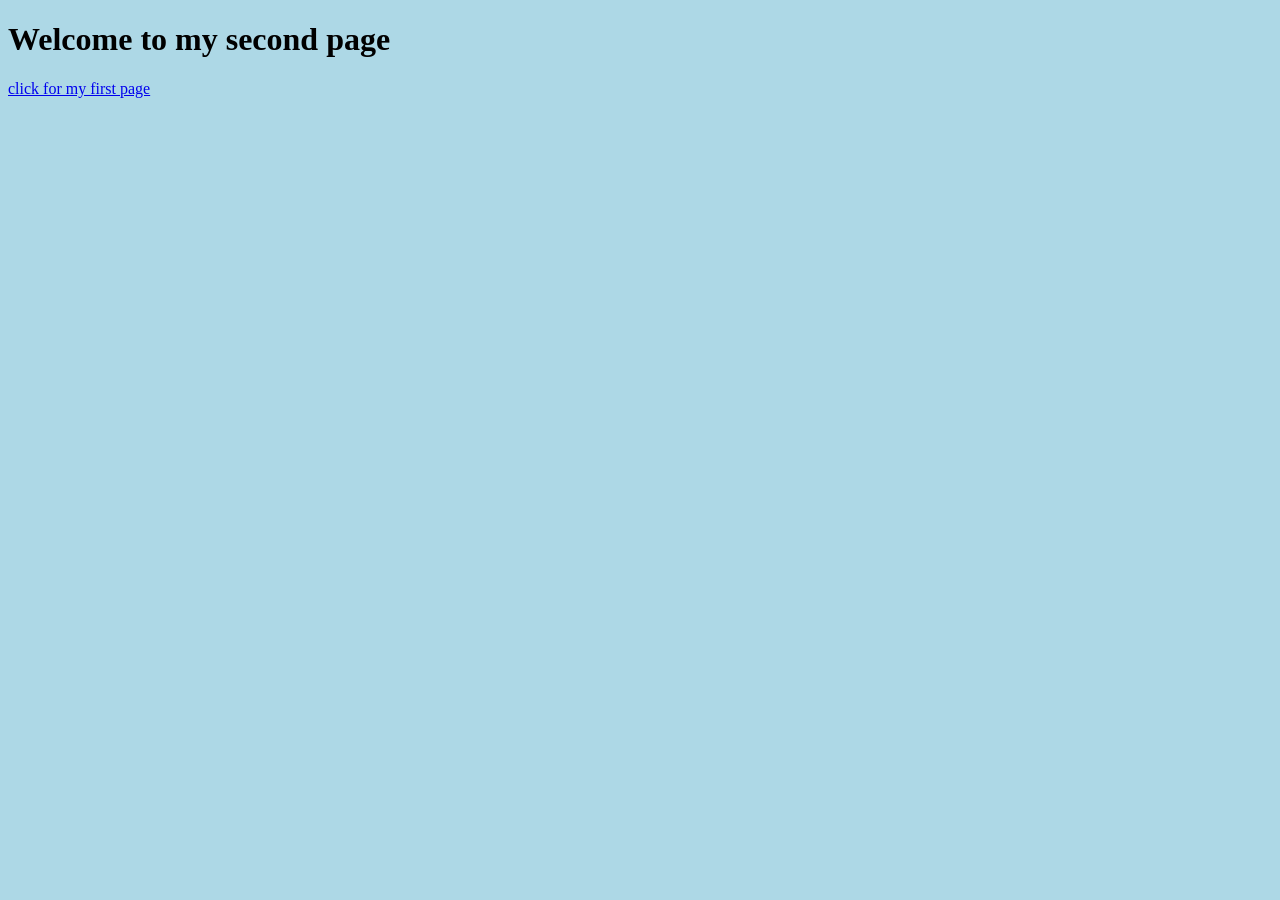
<file: index1.html>
<!DOCTYPE html>
<html lang="en">
<head>
    <meta charset="UTF-8">
    <meta name="viewport" content="width=device-width, initial-scale=1.0">
    <title>Document</title>
</head>
<body bgcolor="lightblue">
    <h1>Welcome to my second page</h1>
     <a href="index.html">click for my first page</a>
</body>
</html>
</file>
<file: style.css>
#box1{
    background-color: beige;
    border: 1px solid black;
    color: red;
    font-size: x-large;
    font-family: 'Courier New, Courier, monospace';
}
#box2{
    background-color: pink;
    border: 1px solid black;
    color: red;
    font-size: x-large;
    font-family: 'Courier New, Courier, monospace';
}
#box3{
    background-color: lightgoldenrodyellow;
    border: 1px solid black;
    color: red;
    font-size: x-large;
    font-family: 'Courier New, Courier, monospace';
}
#box4{
    background-color: lightsteelblue;
    border: 1px solid black;
    color: red;
    font-size: x-large;
    font-family: 'Courier New, Courier, monospace';
}
#box5{
    background-color: burlywood;
    border: 1px solid black;
    color: red;
    font-size: x-large;
    font-family: 'Courier New, Courier, monospace';
}
#box6{
    background-color: plum;
    border: 1px solid black;
    color: red;
    font-size: x-large;
    font-family: 'Courier New, Courier, monospace';
}
#box7{
    background-color: lightsteelblue;
    border: 1px solid black;
    color: red;
    font-size: x-large;
    font-family: 'Courier New, Courier, monospace';
}
 #box8{
    background-color: lightpink;
    border: 1px solid black;
    color: red;
    font-size: x-large;
    font-family: 'Courier New, Courier, monospace';
}
#box9{
    background-color: lightcyan;
    border: 1px solid black;
    color: red;
    font-size: x-large;
    font-family: 'Courier New, Courier, monospace';
}
</file>
